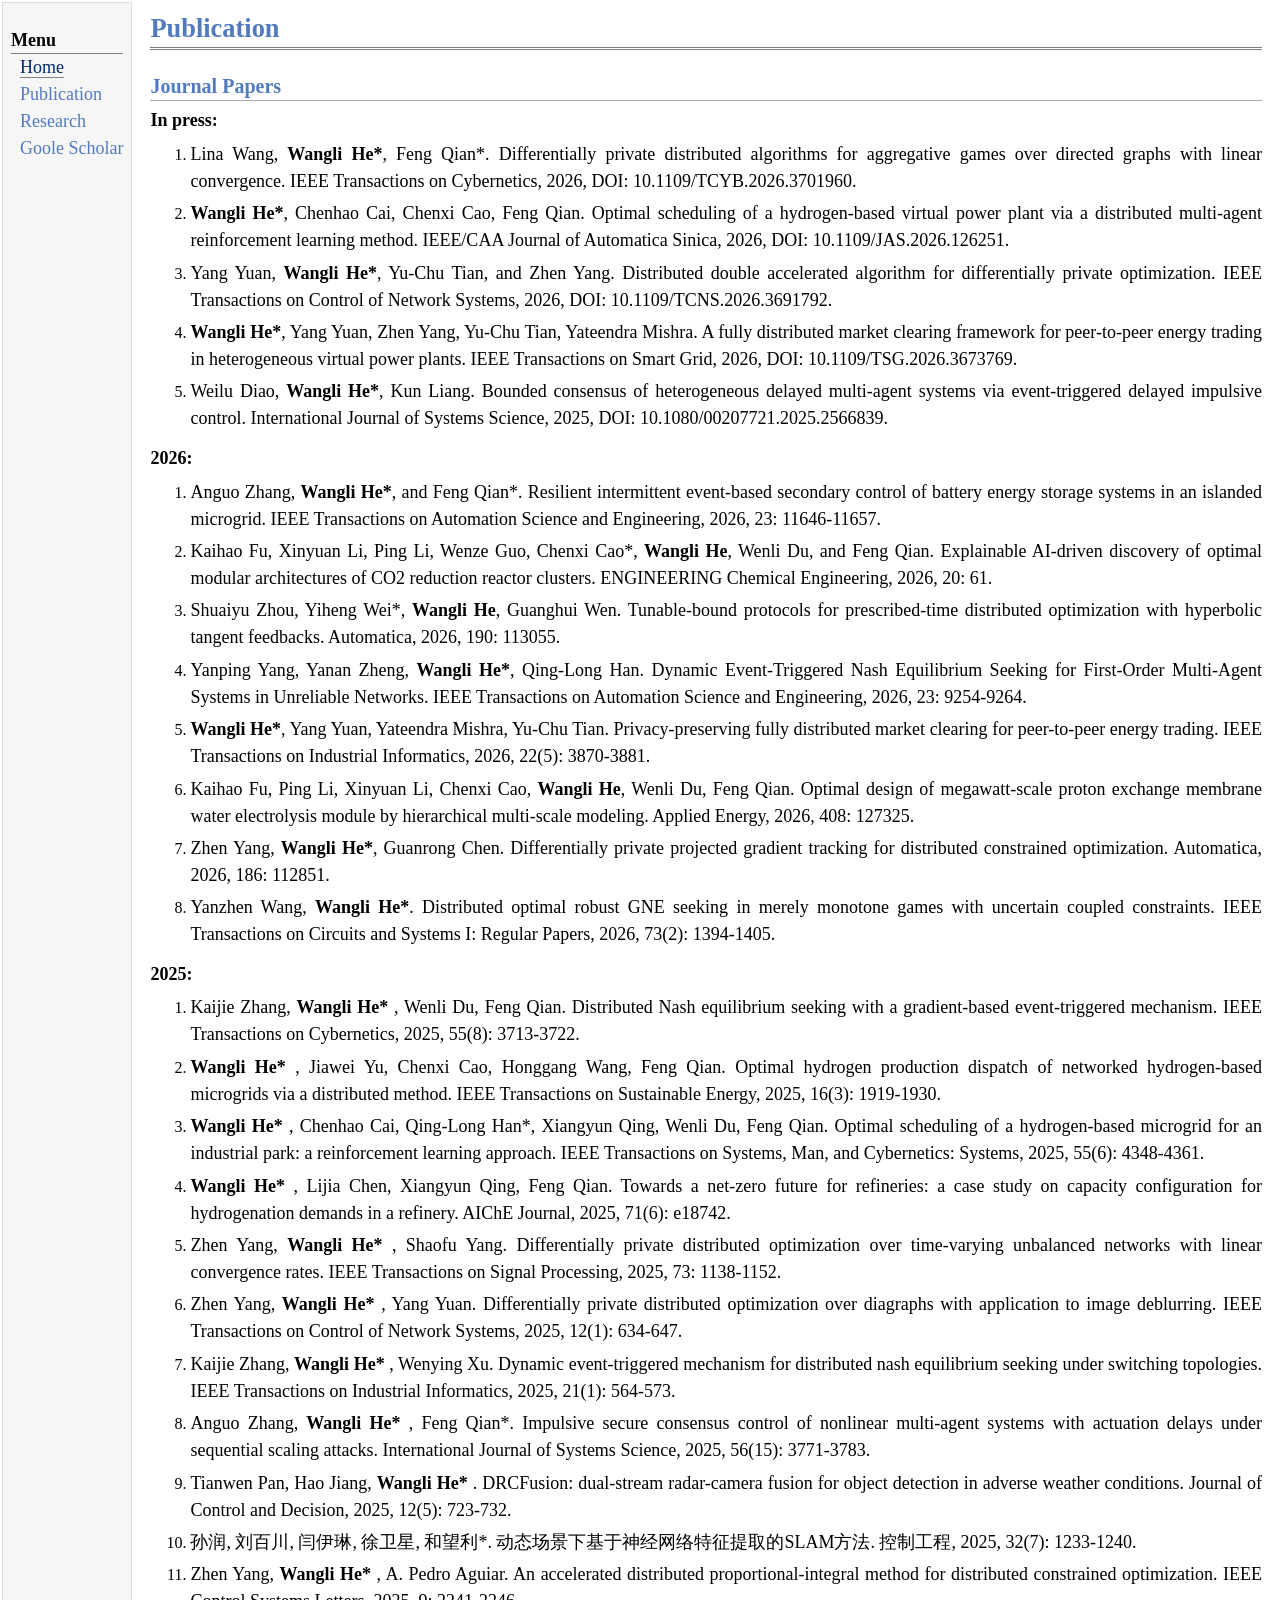
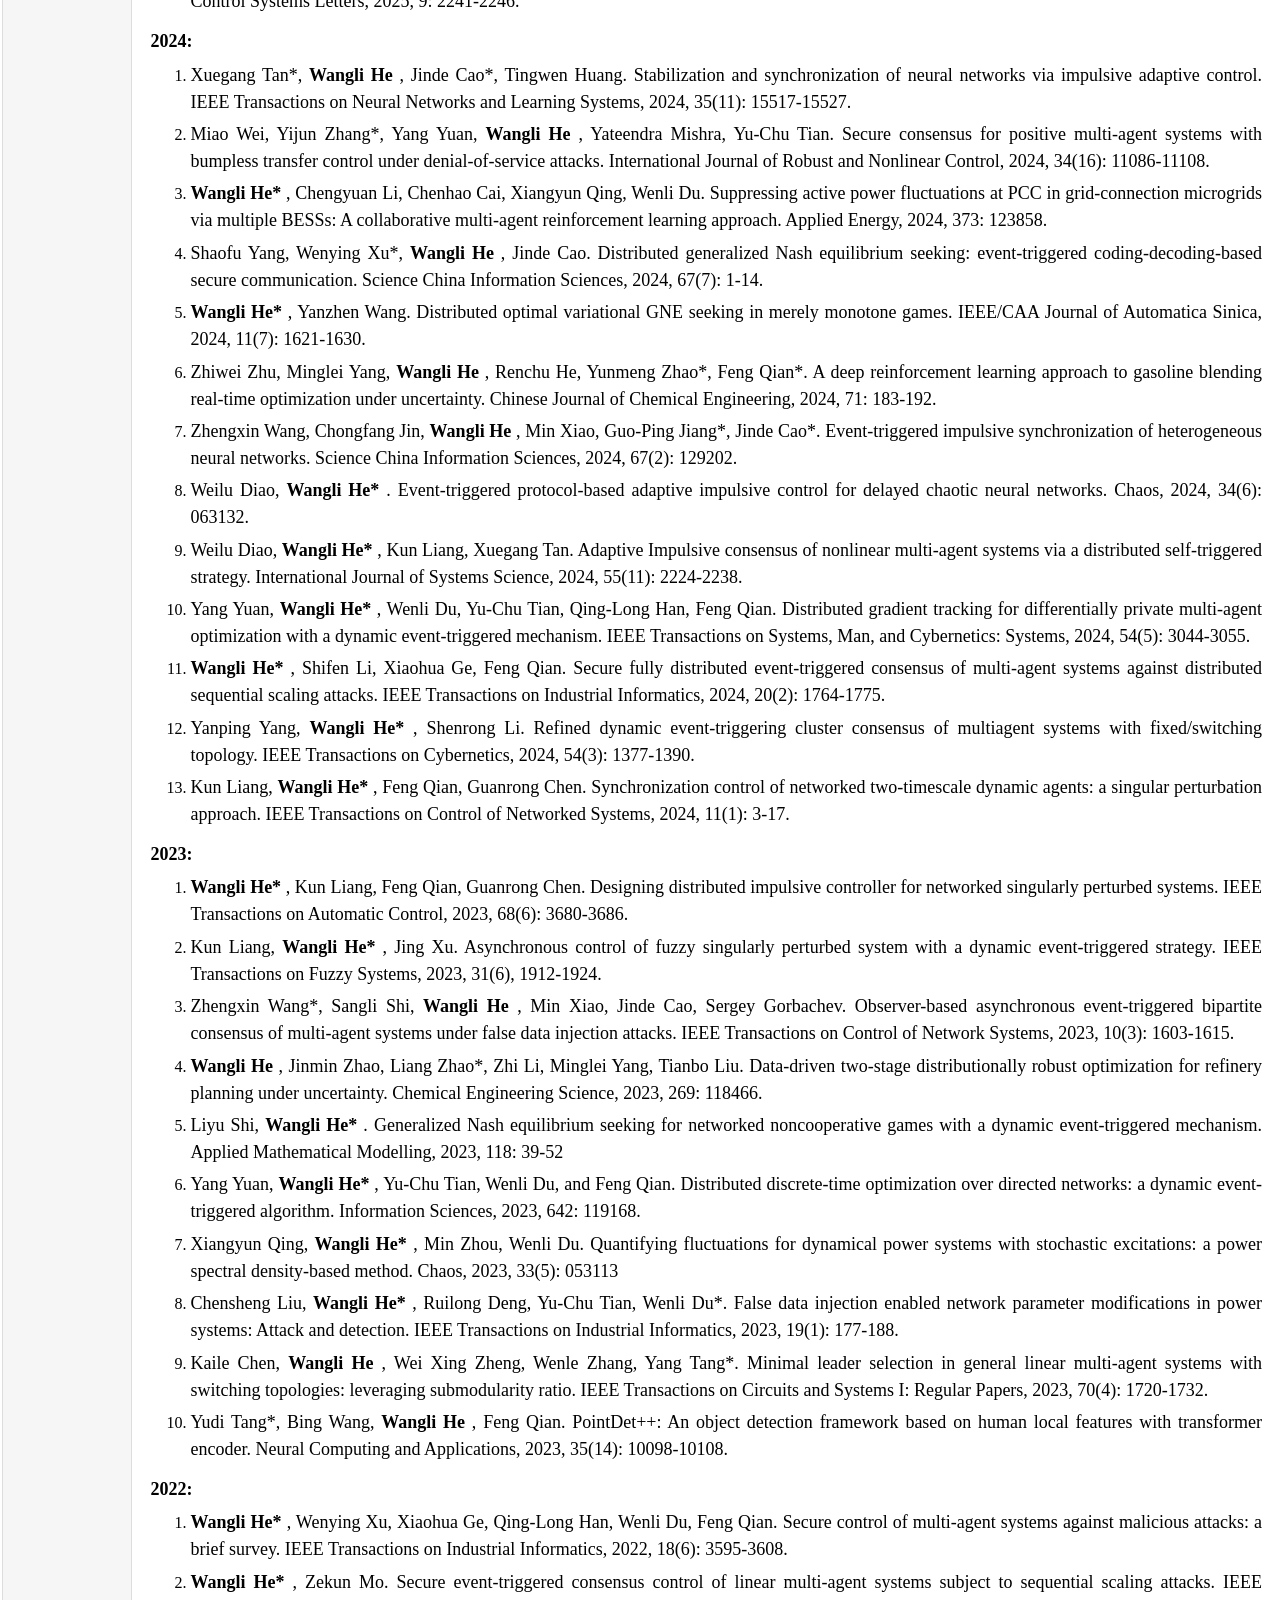
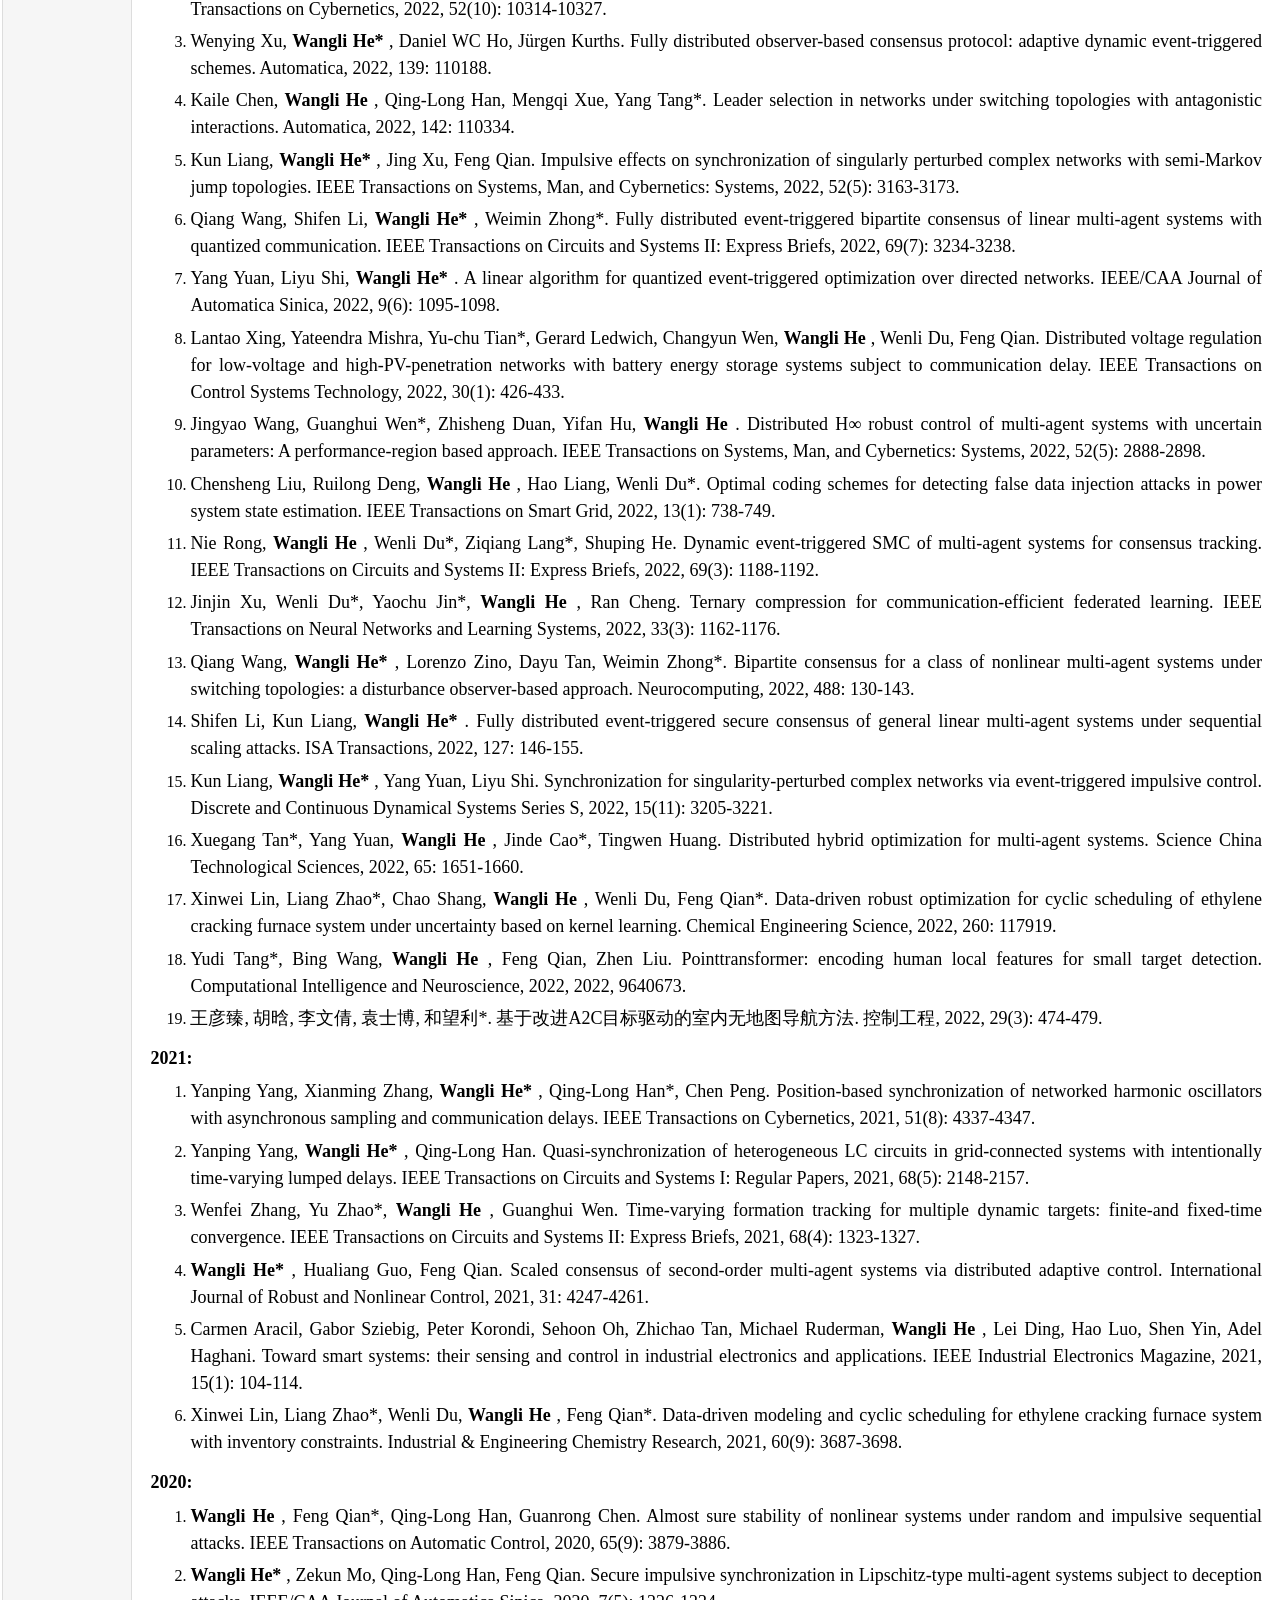
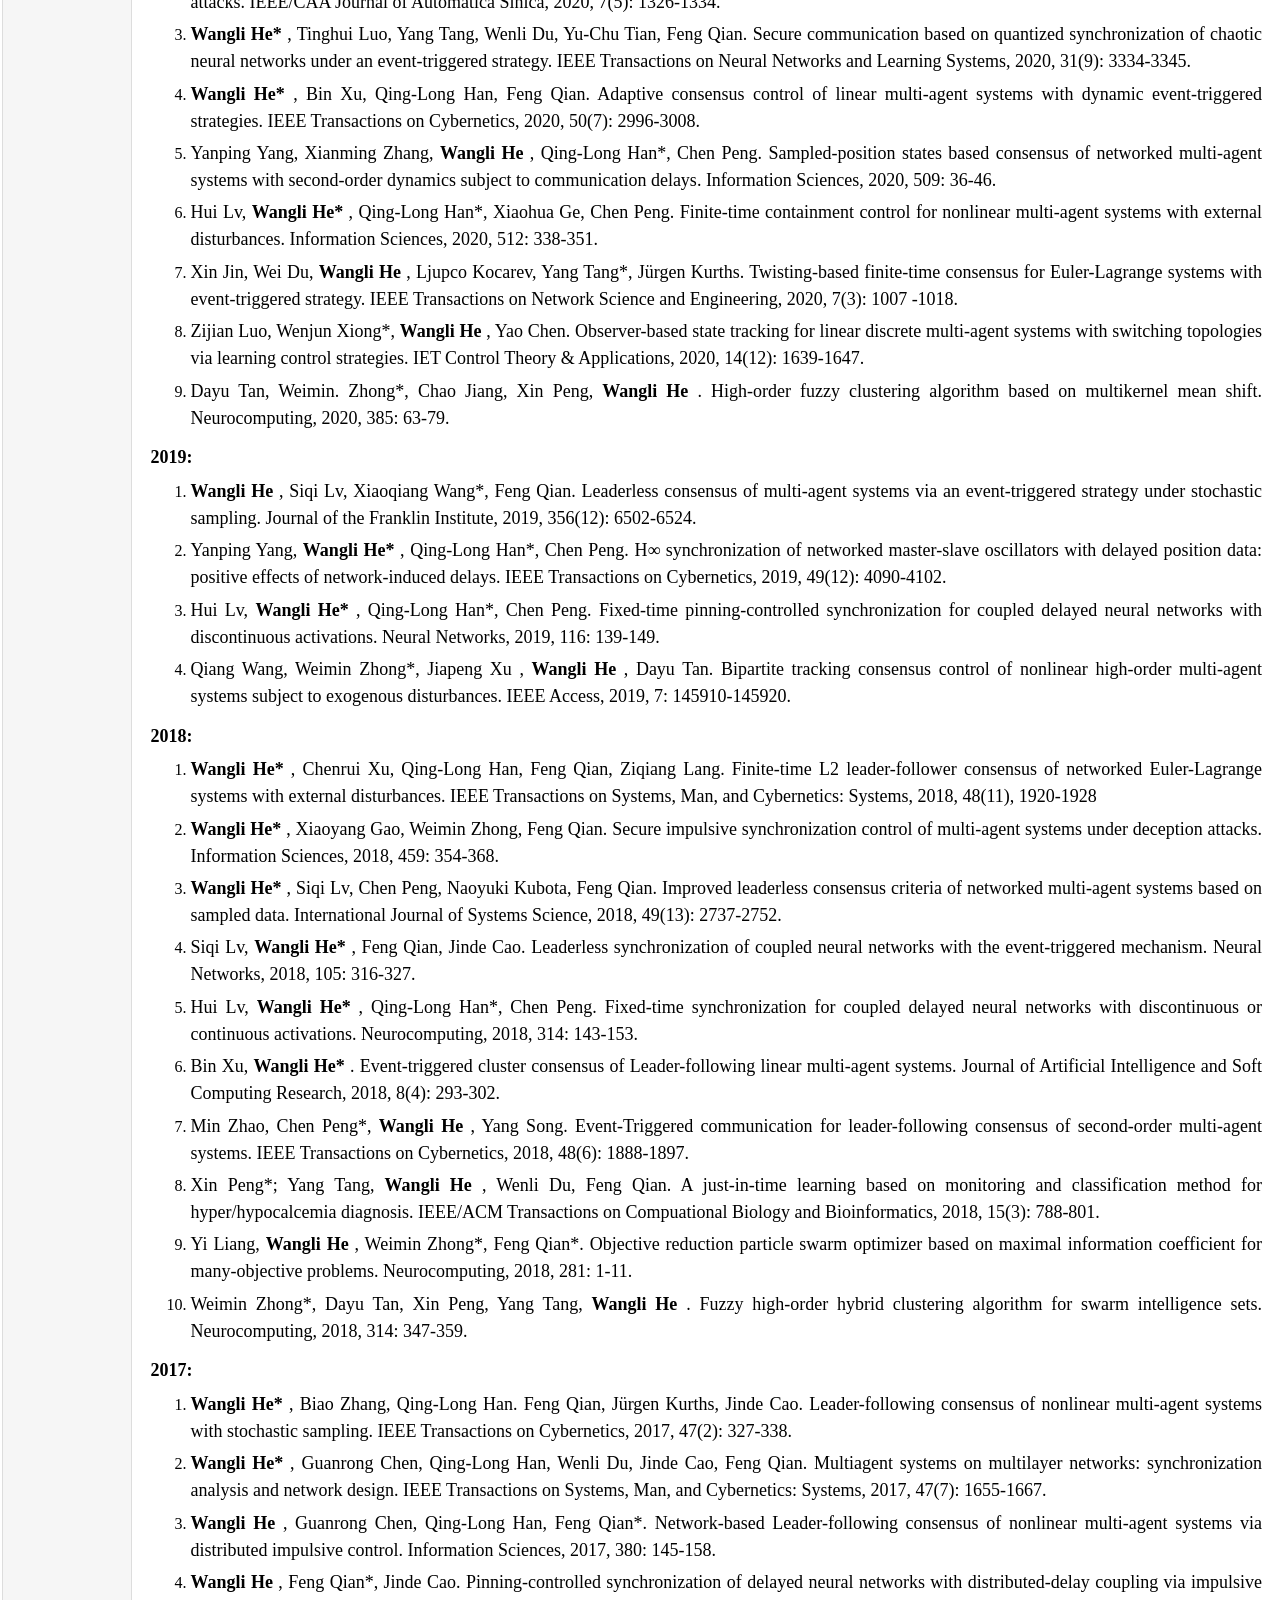
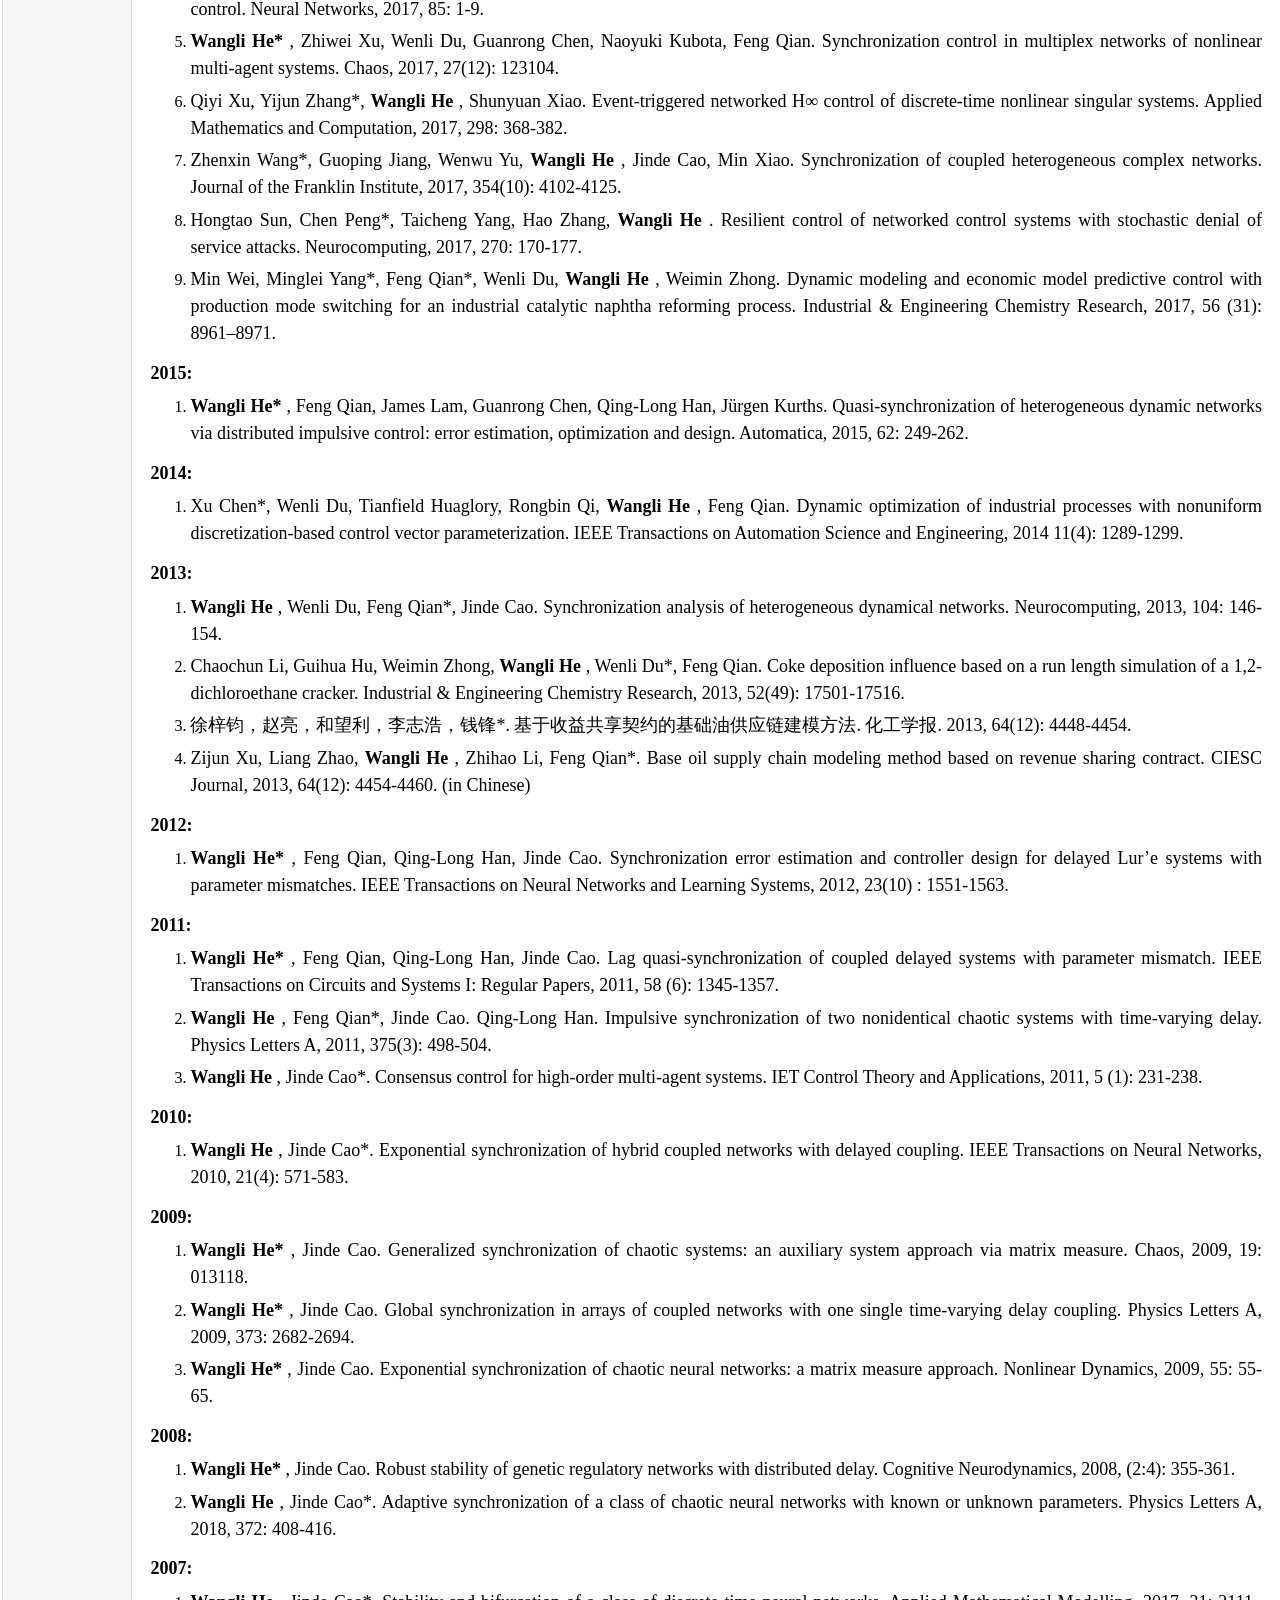
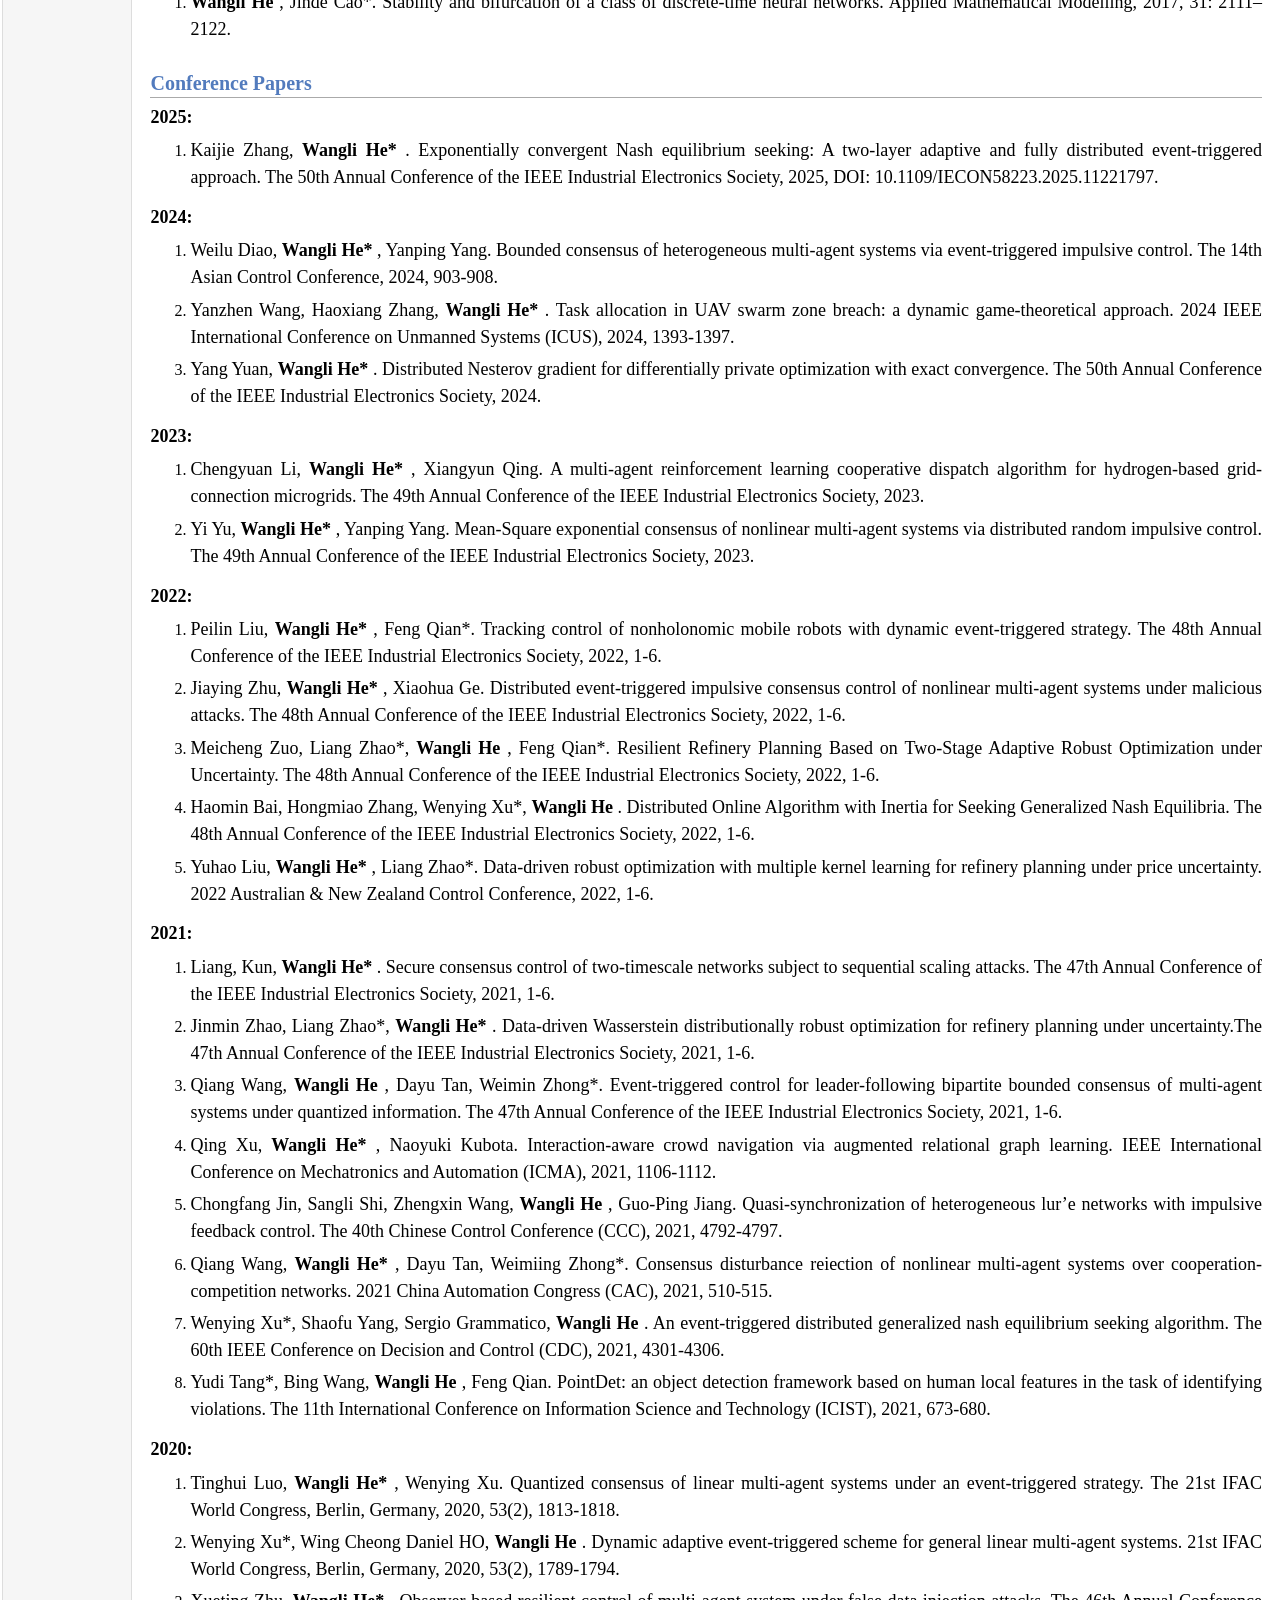
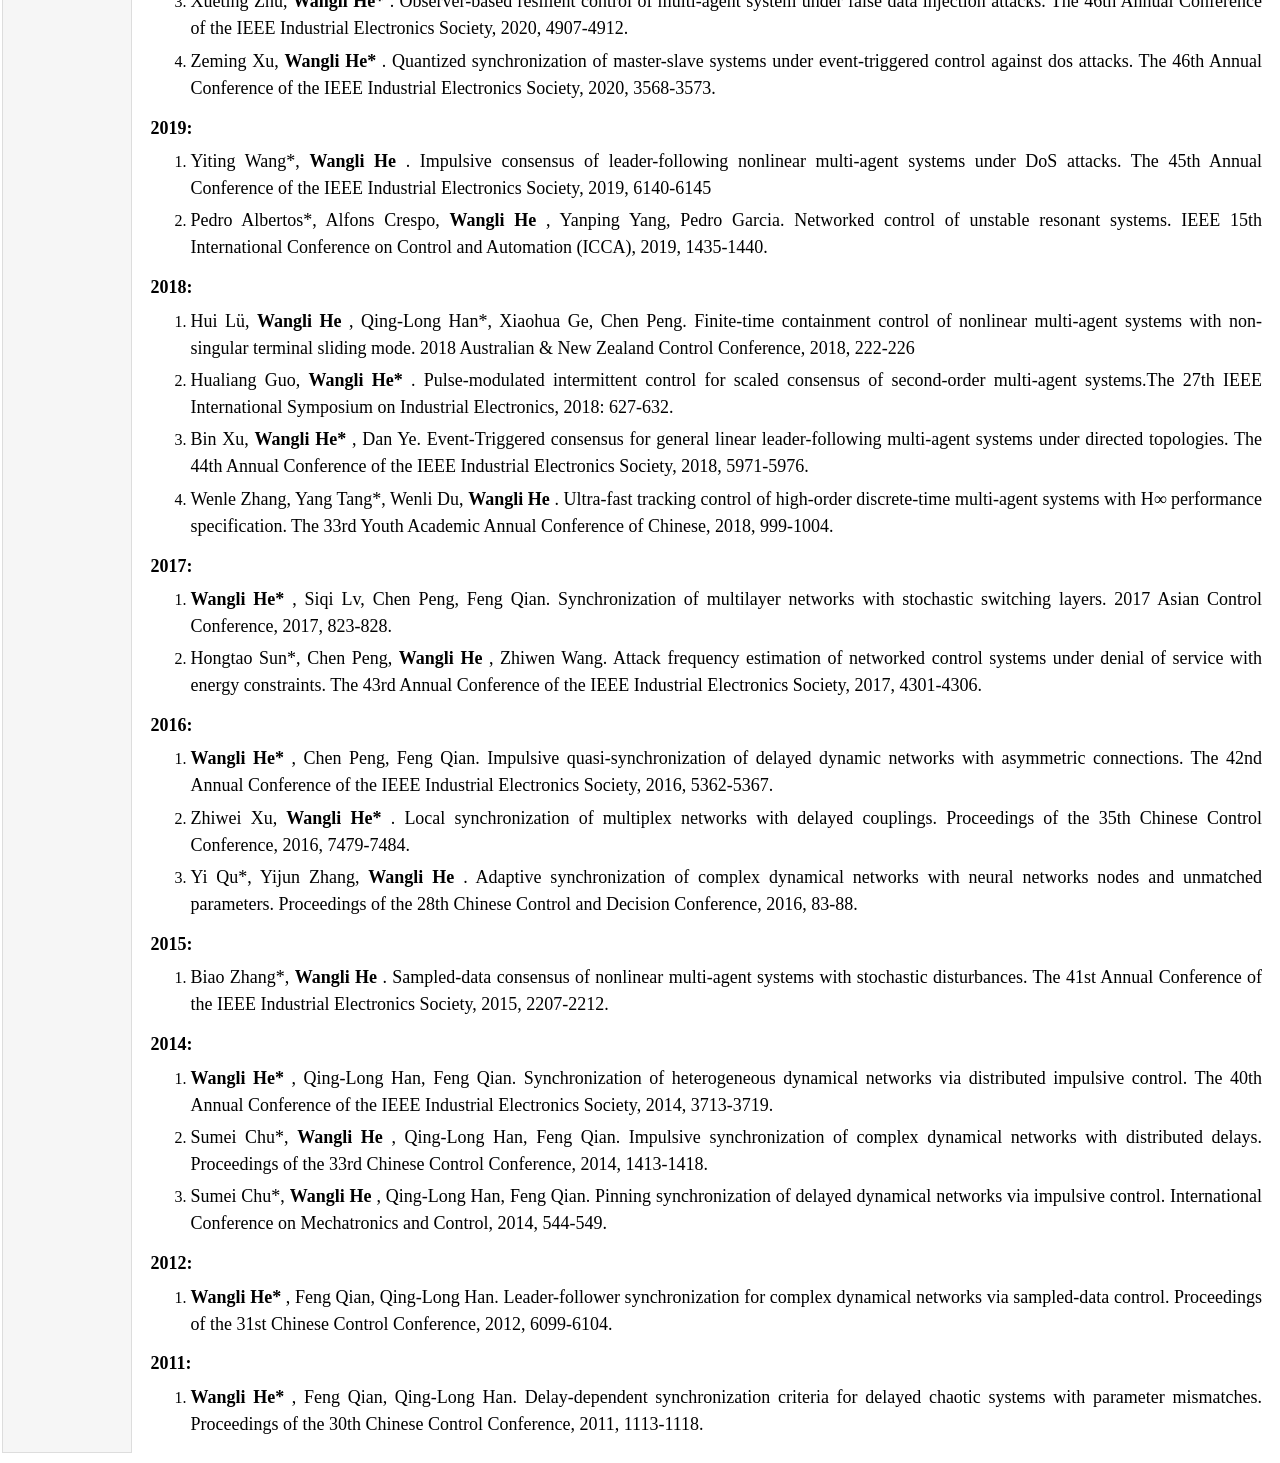
<file: publication.html>
<!DOCTYPE html PUBLIC "-//W3C//DTD XHTML 1.1//EN"
  "http://www.w3.org/TR/xhtml11/DTD/xhtml11.dtd">
<html xmlns="http://www.w3.org/1999/xhtml" xml:lang="en">
<head>
<meta name="generator" content="jemdoc, see http://jemdoc.jaboc.net/" />
<meta http-equiv="Content-Type" content="text/html;charset=utf-8" />
<meta name="viewport" content="width=device-width, initial-scale=1.0" />
<link rel="stylesheet" href="jemdoc.css" type="text/css" />
<style type="text/css">
#layout-content p {
  font-size: calc(1em + 2px);
  line-height: 1.5;
}
</style>
<title> Wangli He </title>
</head>
<body>
<table summary="Table for page layout." id="tlayout">
<tr valign="top">
<td id="layout-menu">
<div class="menu-category">Menu</div>
<div class="menu-item"><a href="index.html" class="current">Home</a></div>
<div class="menu-item"><a href="publication.html">Publication</a></div>
<div class="menu-item"><a href="research.html">Research</a></div>
<div class="menu-item"><a href="https://scholar.google.com/citations?user=eiy6yCgAAAAJ&hl=zh-CN">Goole Scholar</a></div>

</td>
<td id="layout-content">
<div id="toptitle">
<h1>Publication </h1>
</div>


<h2>Journal Papers</h2>
<p><b>In press:</b></p>

<ol>

<li><p>Lina Wang, <b>Wangli He*</b>, Feng Qian*. Differentially private distributed algorithms for aggregative games over directed graphs with linear convergence. IEEE Transactions on Cybernetics, 2026, DOI: 10.1109/TCYB.2026.3701960.</p>
</li>

<li><p><b>Wangli He*</b>, Chenhao Cai, Chenxi Cao, Feng Qian. Optimal scheduling of a hydrogen-based virtual power plant via a distributed multi-agent reinforcement learning method. IEEE/CAA Journal of Automatica Sinica, 2026, DOI: 10.1109/JAS.2026.126251.</p>
</li>

<li><p>Yang Yuan, <b>Wangli He*</b>, Yu-Chu Tian, and Zhen Yang. Distributed double accelerated algorithm for differentially private optimization. IEEE Transactions on Control of Network Systems, 2026, DOI: 10.1109/TCNS.2026.3691792.</p>
</li>

<li><p><b>Wangli He*</b>, Yang Yuan, Zhen Yang, Yu-Chu Tian, Yateendra Mishra. A fully distributed market clearing framework for peer-to-peer energy trading in heterogeneous virtual power plants. IEEE Transactions on Smart Grid, 2026, DOI: 10.1109/TSG.2026.3673769.</p>
</li>

<li><p>Weilu Diao, <b>Wangli He*</b>, Kun Liang. Bounded consensus of heterogeneous delayed multi-agent systems via event-triggered delayed impulsive control. International Journal of Systems Science, 2025, DOI: 10.1080/00207721.2025.2566839.</p>
</li>

</ol>


<p><b>2026:</b></p>

<ol>

<li><p>Anguo Zhang, <b>Wangli He*</b>, and Feng Qian*. Resilient intermittent event-based secondary control of battery energy storage systems in an islanded microgrid. IEEE Transactions on Automation Science and Engineering, 2026, 23: 11646-11657.</p>
</li>

<li><p>Kaihao Fu, Xinyuan Li, Ping Li, Wenze Guo, Chenxi Cao*, <b>Wangli He</b>, Wenli Du, and Feng Qian. Explainable AI-driven discovery of optimal modular architectures of CO2 reduction reactor clusters. ENGINEERING Chemical Engineering, 2026, 20: 61.</p>
</li>

<li><p>Shuaiyu Zhou, Yiheng Wei*, <b>Wangli He</b>, Guanghui Wen. Tunable-bound protocols for prescribed-time distributed optimization with hyperbolic tangent feedbacks. Automatica, 2026, 190: 113055.</p>
</li>

<li><p>Yanping Yang, Yanan Zheng, <b>Wangli He*</b>, Qing-Long Han. Dynamic Event-Triggered Nash Equilibrium Seeking for First-Order Multi-Agent Systems in Unreliable Networks. IEEE Transactions on Automation Science and Engineering, 2026, 23: 9254-9264.</p>
</li>

<li><p><b>Wangli He*</b>, Yang Yuan, Yateendra Mishra, Yu-Chu Tian. Privacy-preserving fully distributed market clearing for peer-to-peer energy trading. IEEE Transactions on Industrial Informatics, 2026, 22(5): 3870-3881.</p>
</li>

<li><p>Kaihao Fu, Ping Li, Xinyuan Li, Chenxi Cao, <b>Wangli He</b>, Wenli Du, Feng Qian. Optimal design of megawatt-scale proton exchange membrane water electrolysis module by hierarchical multi-scale modeling. Applied Energy, 2026, 408: 127325.</p>
</li>

<li><p>Zhen Yang, <b>Wangli He*</b>, Guanrong Chen. Differentially private projected gradient tracking for distributed constrained optimization. Automatica, 2026, 186: 112851.</p>
</li>

<li><p>Yanzhen Wang, <b>Wangli He*</b>. Distributed optimal robust GNE seeking in merely monotone games with uncertain coupled constraints. IEEE Transactions on Circuits and Systems I: Regular Papers, 2026, 73(2): 1394-1405.</p>
</li>

</ol>


<p><b>2025:</b></p>

<ol>

<li><p> Kaijie Zhang, <b><b> <b> Wangli He*</b> </b></b>, Wenli Du, Feng Qian. Distributed Nash equilibrium seeking with a gradient-based event-triggered mechanism. IEEE Transactions on Cybernetics, 2025, 55(8): 3713-3722.</p>
</li>

<li><p> <b><b> <b> Wangli He*</b> </b></b>, Jiawei Yu, Chenxi Cao, Honggang Wang, Feng Qian. Optimal hydrogen production dispatch of networked hydrogen-based microgrids via a distributed method. IEEE Transactions on Sustainable Energy, 2025, 16(3): 1919-1930.</p>
</li>

<li><p> <b><b> <b> Wangli He*</b> </b></b>, Chenhao Cai, Qing-Long Han*, Xiangyun Qing, Wenli Du, Feng Qian. Optimal scheduling of a hydrogen-based microgrid for an industrial park: a reinforcement learning approach. IEEE Transactions on Systems, Man, and Cybernetics: Systems, 2025, 55(6): 4348-4361.</p>
</li>

<li><p> <b><b> <b> Wangli He*</b> </b></b>, Lijia Chen, Xiangyun Qing, Feng Qian. Towards a net-zero future for refineries: a case study on capacity configuration for hydrogenation demands in a refinery. AIChE Journal, 2025, 71(6): e18742.</p>
</li>

<li><p> Zhen Yang, <b><b> <b> Wangli He*</b> </b></b>, Shaofu Yang. Differentially private distributed optimization over time-varying unbalanced networks with linear convergence rates. IEEE Transactions on Signal Processing, 2025, 73: 1138-1152.</p>
</li>

<li><p> Zhen Yang, <b><b> <b> Wangli He*</b> </b></b>, Yang Yuan. Differentially private distributed optimization over diagraphs with application to image deblurring. IEEE Transactions on Control of Network Systems, 2025, 12(1): 634-647.</p>
</li>

<li><p> Kaijie Zhang, <b><b> <b> Wangli He*</b> </b></b>, Wenying Xu. Dynamic event-triggered mechanism for distributed nash equilibrium seeking under switching topologies. IEEE Transactions on Industrial Informatics, 2025, 21(1): 564-573.</p>
</li>

<li><p> Anguo Zhang, <b><b> <b> Wangli He*</b> </b></b>, Feng Qian*. Impulsive secure consensus control of nonlinear multi-agent systems with actuation delays under sequential scaling attacks. International Journal of Systems Science, 2025, 56(15): 3771-3783.</p>
</li>

<li><p> Tianwen Pan, Hao Jiang, <b><b> <b> Wangli He*</b> </b></b>. DRCFusion: dual-stream radar-camera fusion for object detection in adverse weather conditions. Journal of Control and Decision, 2025, 12(5): 723-732.</p>
</li>

<li><p> 孙润, 刘百川, 闫伊琳, 徐卫星, 和望利*. 动态场景下基于神经网络特征提取的SLAM方法. 控制工程, 2025, 32(7): 1233-1240.</p>
</li>

<li><p> Zhen Yang, <b><b> <b> Wangli He*</b> </b></b>, A. Pedro Aguiar. An accelerated distributed proportional-integral method for distributed constrained optimization. IEEE Control Systems Letters, 2025, 9: 2241-2246.</p>
</li>

</ol>


<p><b>2024:</b></p>

<ol>

<li><p> Xuegang Tan*, <b> Wangli He </b>, Jinde Cao*, Tingwen Huang. Stabilization and synchronization of neural networks via impulsive adaptive control. IEEE Transactions on Neural Networks and Learning Systems, 2024, 35(11): 15517-15527.</p>
</li>

<li><p> Miao Wei, Yijun Zhang*, Yang Yuan, <b> Wangli He </b>, Yateendra Mishra, Yu-Chu Tian. Secure consensus for positive multi-agent systems with bumpless transfer control under denial-of-service attacks. International Journal of Robust and Nonlinear Control, 2024, 34(16): 11086-11108.</p>
</li>

<li><p> <b><b> <b> Wangli He*</b> </b></b>, Chengyuan Li, Chenhao Cai, Xiangyun Qing, Wenli Du. Suppressing active power fluctuations at PCC in grid-connection microgrids via multiple BESSs: A collaborative multi-agent reinforcement learning approach. Applied Energy, 2024, 373: 123858.</p>
</li>

<li><p> Shaofu Yang, Wenying Xu*, <b> Wangli He </b>, Jinde Cao. Distributed generalized Nash equilibrium seeking: event-triggered coding-decoding-based secure communication. Science China Information Sciences, 2024, 67(7): 1-14.</p>
</li>

<li><p> <b><b> <b> Wangli He*</b> </b></b>, Yanzhen Wang. Distributed optimal variational GNE seeking in merely monotone games. IEEE/CAA Journal of Automatica Sinica, 2024, 11(7): 1621-1630.</p>
</li>

<li><p> Zhiwei Zhu, Minglei Yang, <b> Wangli He </b>, Renchu He, Yunmeng Zhao*, Feng Qian*. A deep reinforcement learning approach to gasoline blending real-time optimization under uncertainty. Chinese Journal of Chemical Engineering, 2024, 71: 183-192.</p>
</li>

<li><p> Zhengxin Wang, Chongfang Jin, <b> Wangli He </b>, Min Xiao, Guo-Ping Jiang*, Jinde Cao*. Event-triggered impulsive synchronization of heterogeneous neural networks. Science China Information Sciences, 2024, 67(2): 129202.</p>
</li>

<li><p> Weilu Diao, <b><b> <b> Wangli He*</b> </b></b>. Event-triggered protocol-based adaptive impulsive control for delayed chaotic neural networks. Chaos, 2024, 34(6): 063132.</p>
</li>

<li><p> Weilu Diao, <b><b> <b> Wangli He*</b> </b></b>, Kun Liang, Xuegang Tan. Adaptive Impulsive consensus of nonlinear multi-agent systems via a distributed self-triggered strategy. International Journal of Systems Science, 2024, 55(11): 2224-2238.</p>
</li>

<li><p> Yang Yuan, <b><b> <b> Wangli He*</b> </b></b>, Wenli Du, Yu-Chu Tian, Qing-Long Han, Feng Qian. Distributed gradient tracking for differentially private multi-agent optimization with a dynamic event-triggered mechanism. IEEE Transactions on Systems, Man, and Cybernetics: Systems, 2024, 54(5): 3044-3055.</p>
</li>

<li><p> <b><b> <b> Wangli He*</b> </b></b>, Shifen Li, Xiaohua Ge, Feng Qian. Secure fully distributed event-triggered consensus of multi-agent systems against distributed sequential scaling attacks. IEEE Transactions on Industrial Informatics, 2024, 20(2): 1764-1775.</p>
</li>

<li><p> Yanping Yang, <b><b> <b> Wangli He*</b> </b></b>, Shenrong Li. Refined dynamic event-triggering cluster consensus of multiagent systems with fixed/switching topology. IEEE Transactions on Cybernetics, 2024, 54(3): 1377-1390.</p>
</li>

<li><p> Kun Liang, <b><b> <b> Wangli He*</b> </b></b>, Feng Qian, Guanrong Chen. Synchronization control of networked two-timescale dynamic agents: a singular perturbation approach. IEEE Transactions on Control of Networked Systems, 2024, 11(1): 3-17.</p>
</li>

</ol>


<p><b>2023:</b></p>

<ol>

<li><p> <b><b> <b> Wangli He* </b> </b></b>, Kun Liang, Feng Qian, Guanrong Chen. Designing distributed impulsive controller for networked singularly perturbed systems. IEEE Transactions on Automatic Control, 2023, 68(6): 3680-3686.</p>
</li>

<li><p> Kun Liang, <b><b> <b> Wangli He*</b> </b></b>, Jing Xu. Asynchronous control of fuzzy singularly perturbed system with a dynamic event-triggered strategy. IEEE Transactions on Fuzzy Systems, 2023, 31(6), 1912-1924.
</p>
</li>

<li><p> Zhengxin Wang*, Sangli Shi, <b> Wangli He </b>, Min Xiao, Jinde Cao, Sergey Gorbachev. Observer-based asynchronous event-triggered bipartite consensus of multi-agent systems under false data injection attacks. IEEE Transactions on Control of Network Systems, 2023, 10(3): 1603-1615.
</p>
</li>

<li><p> <b> Wangli He </b>, Jinmin Zhao, Liang Zhao*, Zhi Li, Minglei Yang, Tianbo Liu. Data-driven two-stage distributionally robust optimization for refinery planning under uncertainty. Chemical Engineering Science, 2023, 269: 118466.
</p>
</li>

<li><p> Liyu Shi, <b> <b> Wangli He*</b> </b>. Generalized Nash equilibrium seeking for networked noncooperative games with a dynamic event-triggered mechanism. Applied Mathematical Modelling, 2023, 118: 39-52
</p>
</li>

<li><p> Yang Yuan, <b> <b> Wangli He*</b> </b>, Yu-Chu Tian, Wenli Du, and Feng Qian. Distributed discrete-time optimization over directed networks: a dynamic event-triggered algorithm. Information Sciences, 2023, 642: 119168.
</p>
</li>

<li><p> Xiangyun Qing, <b> <b> Wangli He*</b> </b>, Min Zhou, Wenli Du. Quantifying fluctuations for dynamical power systems with stochastic excitations: a power spectral density-based method. Chaos, 2023, 33(5): 053113
</p>
</li>

<li><p> Chensheng Liu, <b> <b> Wangli He*</b> </b>, Ruilong Deng, Yu-Chu Tian, Wenli Du*. False data injection enabled network parameter modifications in power systems: Attack and detection. IEEE Transactions on Industrial Informatics, 2023, 19(1): 177-188.
</p>
</li>

<li><p> Kaile Chen, <b> Wangli He </b>, Wei Xing Zheng, Wenle Zhang, Yang Tang*. Minimal leader selection in general linear multi-agent systems with switching topologies: leveraging submodularity ratio. IEEE Transactions on Circuits and Systems I: Regular Papers, 2023, 70(4): 1720-1732.
</p>
</li>

<li><p> Yudi Tang*, Bing Wang, <b> Wangli He </b>, Feng Qian. PointDet++: An object detection framework based on human local features with transformer encoder. Neural Computing and Applications, 2023, 35(14): 10098-10108.
</p>
</li>

</ol>



<p><b>2022:</b></p>

<ol>

<li><p> <b> <b> Wangli He*</b> </b>, Wenying Xu, Xiaohua Ge, Qing-Long Han, Wenli Du, Feng Qian. Secure control of multi-agent systems against malicious attacks: a brief survey. IEEE Transactions on Industrial Informatics, 2022, 18(6): 3595-3608.
</p>
</li>

<li><p> <b> <b> Wangli He*</b> </b>, Zekun Mo. Secure event-triggered consensus control of linear multi-agent systems subject to sequential scaling attacks. IEEE Transactions on Cybernetics, 2022, 52(10): 10314-10327.
</p>
</li>

<li><p> Wenying Xu, <b> <b> Wangli He*</b> </b>, Daniel WC Ho, Jürgen Kurths. Fully distributed observer-based consensus protocol: adaptive dynamic event-triggered schemes. Automatica, 2022, 139: 110188.
</p>
</li>

<li><p> Kaile Chen, <b> Wangli He </b>, Qing-Long Han, Mengqi Xue, Yang Tang*. Leader selection in networks under switching topologies with antagonistic interactions. Automatica, 2022, 142: 110334.
</p>
</li>

<li><p> Kun Liang, <b> <b> Wangli He*</b> </b>, Jing Xu, Feng Qian. Impulsive effects on synchronization of singularly perturbed complex networks with semi-Markov jump topologies. IEEE Transactions on Systems, Man, and Cybernetics: Systems, 2022, 52(5): 3163-3173.
</p>
</li>

<li><p> Qiang Wang, Shifen Li, <b> <b> Wangli He*</b> </b>, Weimin Zhong*. Fully distributed event-triggered bipartite consensus of linear multi-agent systems with quantized communication. IEEE Transactions on Circuits and Systems II: Express Briefs, 2022, 69(7): 3234-3238.
</p>
</li>

<li><p> Yang Yuan, Liyu Shi, <b> <b> Wangli He*</b> </b>. A linear algorithm for quantized event-triggered optimization over directed networks. IEEE/CAA Journal of Automatica Sinica, 2022, 9(6): 1095-1098.
</p>
</li>

<li><p> Lantao Xing, Yateendra Mishra, Yu-chu Tian*, Gerard Ledwich, Changyun Wen, <b> Wangli He </b>, Wenli Du, Feng Qian. Distributed voltage regulation for low-voltage and high-PV-penetration networks with battery energy storage systems subject to communication delay. IEEE Transactions on Control Systems Technology, 2022, 30(1): 426-433.
</p>
</li>

<li><p> Jingyao Wang, Guanghui Wen*, Zhisheng Duan, Yifan Hu, <b> Wangli He </b>. Distributed H∞ robust control of multi-agent systems with uncertain parameters: A performance-region based approach. IEEE Transactions on Systems, Man, and Cybernetics: Systems, 2022, 52(5): 2888-2898.
</p>
</li>

<li><p> Chensheng Liu, Ruilong Deng, <b> Wangli He </b>, Hao Liang, Wenli Du*. Optimal coding schemes for detecting false data injection attacks in power system state estimation. IEEE Transactions on Smart Grid, 2022, 13(1): 738-749.
</p>
</li>

<li><p> Nie Rong, <b> Wangli He </b>, Wenli Du*, Ziqiang Lang*, Shuping He. Dynamic event-triggered SMC of multi-agent systems for consensus tracking. IEEE Transactions on Circuits and Systems II: Express Briefs, 2022, 69(3): 1188-1192.
</p>
</li>

<li><p> Jinjin Xu, Wenli Du*, Yaochu Jin*, <b> Wangli He </b>, Ran Cheng. Ternary compression for communication-efficient federated learning. IEEE Transactions on Neural Networks and Learning Systems, 2022, 33(3): 1162-1176.
</p>
</li>

<li><p> Qiang Wang, <b> <b> Wangli He*</b> </b>, Lorenzo Zino, Dayu Tan, Weimin Zhong*. Bipartite consensus for a class of nonlinear multi-agent systems under switching topologies: a disturbance observer-based approach. Neurocomputing, 2022, 488: 130-143.
</p>
</li>

<li><p> Shifen Li, Kun Liang, <b> <b> Wangli He*</b> </b>. Fully distributed event-triggered secure consensus of general linear multi-agent systems under sequential scaling attacks. ISA Transactions, 2022, 127: 146-155.
</p>
</li>

<li><p> Kun Liang, <b> <b> Wangli He*</b> </b>, Yang Yuan, Liyu Shi. Synchronization for singularity-perturbed complex networks via event-triggered impulsive control. Discrete and Continuous Dynamical Systems Series S, 2022, 15(11): 3205-3221.
</p>
</li>

<li><p> Xuegang Tan*, Yang Yuan, <b> Wangli He </b>, Jinde Cao*, Tingwen Huang. Distributed hybrid optimization for multi-agent systems. Science China Technological Sciences, 2022, 65: 1651-1660.
</p>
</li>

<li><p> Xinwei Lin, Liang Zhao*, Chao Shang, <b> Wangli He </b>, Wenli Du, Feng Qian*. Data-driven robust optimization for cyclic scheduling of ethylene cracking furnace system under uncertainty based on kernel learning. Chemical Engineering Science, 2022, 260: 117919.
</p>
</li>

<li><p> Yudi Tang*, Bing Wang, <b> Wangli He </b>, Feng Qian, Zhen Liu. Pointtransformer: encoding human local features for small target detection. Computational Intelligence and Neuroscience, 2022, 2022, 9640673.
</p>
</li>

<li><p> 王彦臻, 胡晗, 李文倩, 袁士博, 和望利*. 基于改进A2C目标驱动的室内无地图导航方法. 控制工程, 2022, 29(3): 474-479.
</p>
</li>


</ol>


<p><b>2021:</b></p>

<ol>

<li><p> Yanping Yang, Xianming Zhang, <b> <b> Wangli He*</b> </b>, Qing-Long Han*, Chen Peng. Position-based synchronization of networked harmonic oscillators with asynchronous sampling and communication delays. IEEE Transactions on Cybernetics, 2021, 51(8): 4337-4347.
</p>
</li>

<li><p> Yanping Yang, <b> <b> Wangli He*</b> </b>, Qing-Long Han. Quasi-synchronization of heterogeneous LC circuits in grid-connected systems with intentionally time-varying lumped delays. IEEE Transactions on Circuits and Systems I: Regular Papers, 2021, 68(5): 2148-2157.
</p>
</li>

<li><p> Wenfei Zhang, Yu Zhao*, <b> Wangli He </b>, Guanghui Wen. Time-varying formation tracking for multiple dynamic targets: finite-and fixed-time convergence. IEEE Transactions on Circuits and Systems II: Express Briefs, 2021, 68(4): 1323-1327.
</p>
</li>

<li><p> <b> <b> Wangli He*</b> </b>, Hualiang Guo, Feng Qian. Scaled consensus of second-order multi-agent systems via distributed adaptive control. International Journal of Robust and Nonlinear Control, 2021, 31: 4247-4261.
</p>
</li>

<li><p> Carmen Aracil, Gabor Sziebig, Peter Korondi, Sehoon Oh, Zhichao Tan, Michael Ruderman, <b> Wangli He </b>, Lei Ding, Hao Luo, Shen Yin, Adel Haghani. Toward smart systems: their sensing and control in industrial electronics and applications. IEEE Industrial Electronics Magazine, 2021, 15(1): 104-114.
</p>
</li>

<li><p> Xinwei Lin, Liang Zhao*, Wenli Du, <b> Wangli He </b>, Feng Qian*. Data-driven modeling and cyclic scheduling for ethylene cracking furnace system with inventory constraints. Industrial & Engineering Chemistry Research, 2021, 60(9): 3687-3698.
</p>
</li>


</ol>



<p><b>2020:</b></p>

<ol>

<li><p> <b> Wangli He </b>, Feng Qian*, Qing-Long Han, Guanrong Chen. Almost sure stability of nonlinear systems under random and impulsive sequential attacks. IEEE Transactions on Automatic Control, 2020, 65(9): 3879-3886.
</p>
</li>

<li><p> <b> <b> Wangli He*</b> </b>, Zekun Mo, Qing-Long Han, Feng Qian. Secure impulsive synchronization in Lipschitz-type multi-agent systems subject to deception attacks. IEEE/CAA Journal of Automatica Sinica, 2020, 7(5): 1326-1334. 
</p>
</li>

<li><p> <b> <b> Wangli He*</b> </b>, Tinghui Luo, Yang Tang, Wenli Du, Yu-Chu Tian, Feng Qian. Secure communication based on quantized synchronization of chaotic neural networks under an event-triggered strategy. IEEE Transactions on Neural Networks and Learning Systems, 2020, 31(9): 3334-3345.
</p>
</li>

<li><p> <b> <b> Wangli He*</b> </b>, Bin Xu, Qing-Long Han, Feng Qian. Adaptive consensus control of linear multi-agent systems with dynamic event-triggered strategies. IEEE Transactions on Cybernetics, 2020, 50(7): 2996-3008.
</p>
</li>

<li><p> Yanping Yang, Xianming Zhang, <b> Wangli He </b>, Qing-Long Han*, Chen Peng. Sampled-position states based consensus of networked multi-agent systems with second-order dynamics subject to communication delays. Information Sciences, 2020, 509: 36-46.
</p>
</li>

<li><p> Hui Lv, <b> <b> Wangli He*</b> </b>, Qing-Long Han*, Xiaohua Ge, Chen Peng. Finite-time containment control for nonlinear multi-agent systems with external disturbances. Information Sciences, 2020, 512: 338-351.
</p>
</li>


<li><p> Xin Jin, Wei Du, <b> Wangli He </b>, Ljupco Kocarev, Yang Tang*, Jürgen Kurths. Twisting-based finite-time consensus for Euler-Lagrange systems with event-triggered strategy. IEEE Transactions on Network Science and Engineering, 2020, 7(3): 1007 -1018.
</p>
</li>

<li><p> Zijian Luo, Wenjun Xiong*, <b> Wangli He </b>, Yao Chen. Observer-based state tracking for linear discrete multi-agent systems with switching topologies via learning control strategies. IET Control Theory & Applications, 2020, 14(12): 1639-1647.
</p>
</li>

<li><p> Dayu Tan, Weimin. Zhong*, Chao Jiang, Xin Peng, <b> Wangli He </b>. High-order fuzzy clustering algorithm based on multikernel mean shift. Neurocomputing, 2020, 385: 63-79.
</p>
</li>



</ol>



<p><b>2019:</b></p>
<ol>

<li><p> <b> Wangli He </b>, Siqi Lv, Xiaoqiang Wang*, Feng Qian. Leaderless consensus of multi-agent systems via an event-triggered strategy under stochastic sampling. Journal of the Franklin Institute, 2019, 356(12): 6502-6524.
</p>
</li>

<li><p> Yanping Yang, <b> <b> Wangli He*</b> </b>, Qing-Long Han*, Chen Peng. H∞ synchronization of networked master-slave oscillators with delayed position data: positive effects of network-induced delays. IEEE Transactions on Cybernetics, 2019, 49(12): 4090-4102.
</p>
</li>

<li><p> Hui Lv, <b> <b> Wangli He*</b> </b>, Qing-Long Han*, Chen Peng. Fixed-time pinning-controlled synchronization for coupled delayed neural networks with discontinuous activations. Neural Networks, 2019, 116: 139-149.
</p>
</li>

<li><p> Qiang Wang, Weimin Zhong*, Jiapeng Xu , <b> Wangli He </b> , Dayu Tan. Bipartite tracking consensus control of nonlinear high-order multi-agent systems subject to exogenous disturbances. IEEE Access, 2019, 7: 145910-145920.
</p>
</li>



</ol>

<p><b>2018:</b></p>
<ol>

<li><p> <b> <b> Wangli He*</b> </b>, Chenrui Xu, Qing-Long Han, Feng Qian, Ziqiang Lang. Finite-time L2 leader-follower consensus of networked Euler-Lagrange systems with external disturbances.  IEEE Transactions on Systems, Man, and Cybernetics: Systems, 2018, 48(11), 1920-1928
</p>
</li>

<li><p> <b> <b> Wangli He*</b> </b>, Xiaoyang Gao, Weimin Zhong, Feng Qian. Secure impulsive synchronization control of multi-agent systems under deception attacks. Information Sciences, 2018, 459: 354-368.
</p>
</li>

<li><p> <b> <b> Wangli He*</b> </b>, Siqi Lv, Chen Peng, Naoyuki Kubota, Feng Qian. Improved leaderless consensus criteria of networked multi-agent systems based on sampled data. International Journal of Systems Science, 2018, 49(13): 2737-2752.
</p>
</li>

<li><p> Siqi Lv, <b> <b> Wangli He*</b> </b>, Feng Qian, Jinde Cao. Leaderless synchronization of coupled neural networks with the event-triggered mechanism. Neural Networks, 2018, 105: 316-327.
</p>
</li>

<li><p> Hui Lv, <b> <b> Wangli He*</b> </b>, Qing-Long Han*, Chen Peng. Fixed-time synchronization for coupled delayed neural networks with discontinuous or continuous activations. Neurocomputing, 2018, 314: 143-153.
</p>
</li>

<li><p> Bin Xu, <b> <b> Wangli He*</b> </b>. Event-triggered cluster consensus of Leader-following linear multi-agent systems. Journal of Artificial Intelligence and Soft Computing Research, 2018, 8(4): 293-302.
</p>
</li>

<li><p> Min Zhao, Chen Peng*, <b> Wangli He </b>, Yang Song. Event-Triggered communication for leader-following consensus of second-order multi-agent systems. IEEE Transactions on Cybernetics, 2018, 48(6): 1888-1897.
</p>
</li>

<li><p> Xin Peng*; Yang Tang, <b> Wangli He </b>, Wenli Du, Feng Qian. A just-in-time learning based on monitoring and classification method for hyper/hypocalcemia diagnosis. IEEE/ACM Transactions on Compuational Biology and Bioinformatics, 2018, 15(3): 788-801.
</p>
</li>


<li><p> Yi Liang, <b> Wangli He </b>, Weimin Zhong*, Feng Qian*. Objective reduction particle swarm optimizer based on maximal information coefficient for many-objective problems. Neurocomputing, 2018, 281: 1-11.
</p>
</li>

<li><p> Weimin Zhong*, Dayu Tan, Xin Peng, Yang Tang, <b> Wangli He </b>. Fuzzy high-order hybrid clustering algorithm for swarm intelligence sets. Neurocomputing, 2018, 314: 347-359.
</p>
</li>



</ol>


<p><b>2017:</b></p>
<ol>

<li><p> <b> <b> Wangli He*</b> </b>, Biao Zhang, Qing-Long Han. Feng Qian, Jürgen Kurths, Jinde Cao. Leader-following consensus of nonlinear multi-agent systems with stochastic sampling. IEEE Transactions on Cybernetics, 2017, 47(2): 327-338.
</p>
</li>

<li><p> <b> <b> Wangli He*</b> </b>, Guanrong Chen, Qing-Long Han, Wenli Du, Jinde Cao, Feng Qian. Multiagent systems on multilayer networks: synchronization analysis and network design. IEEE Transactions on Systems, Man, and Cybernetics: Systems, 2017, 47(7): 1655-1667.
</p>
</li>

<li><p> <b> Wangli He </b>, Guanrong Chen, Qing-Long Han, Feng Qian*. Network-based Leader-following consensus of nonlinear multi-agent systems via distributed impulsive control. Information Sciences, 2017, 380: 145-158.
</p>
</li>

<li><p> <b> Wangli He </b>, Feng Qian*, Jinde Cao. Pinning-controlled synchronization of delayed neural networks with distributed-delay coupling via impulsive control. Neural Networks, 2017, 85: 1-9.
</p>
</li>

<li><p> <b> <b> Wangli He*</b> </b>, Zhiwei Xu, Wenli Du, Guanrong Chen, Naoyuki Kubota, Feng Qian. Synchronization control in multiplex networks of nonlinear multi-agent systems. Chaos, 2017, 27(12): 123104.
</p>
</li>

<li><p> Qiyi Xu, Yijun Zhang*, <b> Wangli He </b>, Shunyuan Xiao. Event-triggered networked H∞ control of discrete-time nonlinear singular systems. Applied Mathematics and Computation, 2017, 298: 368-382.
</p>
</li>

<li><p> Zhenxin Wang*, Guoping Jiang, Wenwu Yu, <b> Wangli He </b>, Jinde Cao, Min Xiao. Synchronization of coupled heterogeneous complex networks. Journal of the Franklin Institute, 2017, 354(10): 4102-4125.
</p>
</li>

<li><p> Hongtao Sun, Chen Peng*, Taicheng Yang, Hao Zhang, <b> Wangli He </b>. Resilient control of networked control systems with stochastic denial of service attacks. Neurocomputing, 2017, 270: 170-177.
</p>
</li>

<li><p> Min Wei, Minglei Yang*, Feng Qian*, Wenli Du, <b> Wangli He </b>, Weimin Zhong. Dynamic modeling and economic model predictive control with production mode switching for an industrial catalytic naphtha reforming process. Industrial & Engineering Chemistry Research, 2017, 56 (31): 8961–8971.
</p>
</li>


</ol>


<p><b>2015:</b></p>
<ol>

<li><p> <b> <b> Wangli He*</b> </b>, Feng Qian, James Lam, Guanrong Chen, Qing-Long Han, Jürgen Kurths. Quasi-synchronization of heterogeneous dynamic networks via distributed impulsive control: error estimation, optimization and design. Automatica, 2015, 62: 249-262.
</p>
</li>



</ol>

<p><b>2014:</b></p>
<ol>

<li><p> Xu Chen*, Wenli Du, Tianfield Huaglory, Rongbin Qi, <b> Wangli He </b>, Feng Qian. Dynamic optimization of industrial processes with nonuniform discretization-based control vector parameterization. IEEE Transactions on Automation Science and Engineering, 2014 11(4): 1289-1299.
</p>
</li>


</ol>

<p><b>2013:</b></p>
<ol>

<li><p> <b> Wangli He </b>, Wenli Du, Feng Qian*, Jinde Cao. Synchronization analysis of heterogeneous dynamical networks. Neurocomputing, 2013, 104: 146-154. 
</p>
</li>

<li><p> Chaochun Li, Guihua Hu, Weimin Zhong, <b> Wangli He </b>, Wenli Du*, Feng Qian. Coke deposition influence based on a run length simulation of a 1,2-dichloroethane cracker. Industrial & Engineering Chemistry Research, 2013, 52(49): 17501-17516.
</p>
</li>

<li><p> 徐梓钧，赵亮，和望利，李志浩，钱锋*. 基于收益共享契约的基础油供应链建模方法. 化工学报. 2013, 64(12): 4448-4454.
</p>
</li>

<li><p> Zijun Xu, Liang Zhao, <b> Wangli He </b>, Zhihao Li, Feng Qian*. Base oil supply chain modeling method based on revenue sharing contract. CIESC Journal, 2013, 64(12): 4454-4460. (in Chinese)
</p>
</li>



</ol>

<p><b>2012:</b></p>
<ol>

<li><p> <b> <b> Wangli He*</b> </b>, Feng Qian, Qing-Long Han, Jinde Cao. Synchronization error estimation and controller design for delayed Lur’e systems with parameter mismatches. IEEE Transactions on Neural Networks and Learning Systems, 2012, 23(10) : 1551-1563.
</p>
</li>



</ol>



<p><b>2011:</b></p>
<ol>

<li><p> <b> <b> Wangli He*</b> </b>, Feng Qian, Qing-Long Han, Jinde Cao. Lag quasi-synchronization of coupled delayed systems with parameter mismatch. IEEE Transactions on Circuits and Systems I: Regular Papers, 2011, 58 (6): 1345-1357.
</p>
</li>

<li><p> <b> Wangli He </b>, Feng Qian*, Jinde Cao. Qing-Long Han. Impulsive synchronization of two nonidentical chaotic systems with time-varying delay. Physics Letters A, 2011, 375(3): 498-504.
</p>
</li>

<li><p> <b> Wangli He </b>, Jinde Cao*. Consensus control for high-order multi-agent systems. IET Control Theory and Applications, 2011, 5 (1): 231-238.
</p>
</li>



</ol>

<p><b>2010:</b></p>
<ol>

<li><p> <b> Wangli He </b>, Jinde Cao*. Exponential synchronization of hybrid coupled networks with delayed coupling. IEEE Transactions on Neural Networks, 2010, 21(4): 571-583.
</p>
</li>

</ol>

<p><b>2009:</b></p>
<ol>

<li><p> <b> <b> Wangli He*</b> </b>, Jinde Cao. Generalized synchronization of chaotic systems: an auxiliary  system approach via matrix measure. Chaos, 2009, 19: 013118.
</p>
</li>

<li><p> <b> <b> Wangli He*</b> </b>, Jinde Cao. Global synchronization in arrays of coupled networks with one single time-varying delay coupling. Physics Letters A, 2009, 373: 2682-2694.
</p>
</li>

<li><p> <b> <b> Wangli He*</b> </b>, Jinde Cao. Exponential synchronization of chaotic neural networks: a matrix measure approach. Nonlinear Dynamics, 2009, 55: 55-65.
</p>
</li>


</ol>

<p><b>2008:</b></p>
<ol>

<li><p> <b> <b> Wangli He*</b> </b>, Jinde Cao. Robust stability of genetic regulatory networks with distributed delay. Cognitive Neurodynamics, 2008, (2:4): 355-361.
</p>
</li>

<li><p> <b> Wangli He </b>, Jinde Cao*. Adaptive synchronization of a class of chaotic neural networks with known or unknown parameters. Physics Letters A, 2018, 372: 408-416.
</p>
</li>



</ol>

<p><b>2007:</b></p>
<ol>

<li><p> <b> Wangli He </b>, Jinde Cao*. Stability and bifurcation of a class of discrete-time neural networks. Applied Mathematical Modelling, 2017, 31: 2111–2122.
</p>
</li>



</ol>

<h2>Conference Papers</h2>

<p><b>2025:</b></p>
<ol>
<li><p> Kaijie Zhang, <b><b> <b> Wangli He*</b> </b></b>. Exponentially convergent Nash equilibrium seeking: A two-layer adaptive and fully distributed event-triggered approach. The 50th Annual Conference of the IEEE Industrial Electronics Society, 2025, DOI: 10.1109/IECON58223.2025.11221797.</p>
</li>
</ol>

<p><b>2024:</b></p>
<ol>
<li><p> Weilu Diao, <b><b> <b> Wangli He*</b> </b></b>, Yanping Yang. Bounded consensus of heterogeneous multi-agent systems via event-triggered impulsive control. The 14th Asian Control Conference, 2024, 903-908.</p>
</li>

<li><p> Yanzhen Wang, Haoxiang Zhang, <b><b> <b> Wangli He*</b> </b></b>. Task allocation in UAV swarm zone breach: a dynamic game-theoretical approach. 2024 IEEE International Conference on Unmanned Systems (ICUS), 2024, 1393-1397.</p>
</li>

<li><p> Yang Yuan, <b><b> <b> Wangli He*</b> </b></b>. Distributed Nesterov gradient for differentially private optimization with exact convergence. The 50th Annual Conference of the IEEE Industrial Electronics Society, 2024.</p>
</li>
</ol>

<p><b>2023:</b></p>
<ol>
<li><p> Chengyuan Li, <b><b> <b> Wangli He*</b> </b></b>, Xiangyun Qing. A multi-agent reinforcement learning cooperative dispatch algorithm for hydrogen-based grid-connection microgrids. The 49th Annual Conference of the IEEE Industrial Electronics Society, 2023.</p>
</li>

<li><p> Yi Yu, <b><b> <b> Wangli He*</b> </b></b>, Yanping Yang. Mean-Square exponential consensus of nonlinear multi-agent systems via distributed random impulsive control. The 49th Annual Conference of the IEEE Industrial Electronics Society, 2023.</p>
</li>
</ol>

<p><b>2022:</b></p> 
<ol>
<li><p> 
Peilin Liu, <b> <b> Wangli He*</b> </b>, Feng Qian*. Tracking control of nonholonomic mobile robots with dynamic event-triggered strategy. The 48th Annual Conference of the IEEE Industrial Electronics Society, 2022, 1-6.
</p>
</li>

<li><p> Jiaying Zhu, <b> <b> Wangli He*</b> </b>, Xiaohua Ge. Distributed event-triggered impulsive consensus control of nonlinear multi-agent systems under malicious attacks. The 48th Annual Conference of the IEEE Industrial Electronics Society, 2022, 1-6.
</p>
</li>

<li><p> Meicheng Zuo, Liang Zhao*, <b> Wangli He </b>, Feng Qian*. Resilient Refinery Planning Based on Two-Stage Adaptive Robust Optimization under Uncertainty. The 48th Annual Conference of the IEEE Industrial Electronics Society, 2022, 1-6.
</p>
</li>

<li><p> Haomin Bai, Hongmiao Zhang, Wenying Xu*, <b> Wangli He </b>. Distributed Online Algorithm with Inertia for Seeking Generalized Nash Equilibria. The 48th Annual Conference of the IEEE Industrial Electronics Society, 2022, 1-6.
</p>
</li>

<li><p> Yuhao Liu, <b> <b> Wangli He*</b> </b>, Liang Zhao*. Data-driven robust optimization with multiple kernel learning for refinery planning under price uncertainty. 2022 Australian &amp; New Zealand Control Conference, 2022, 1-6.
</p>
</li>


</ol>

<p><b>2021:</b></p>
<ol>

<li><p> Liang, Kun, <b> <b> Wangli He*</b> </b>. Secure consensus control of two-timescale networks subject to sequential scaling attacks. The 47th Annual Conference of the IEEE Industrial Electronics Society, 2021, 1-6.
</p>
</li>

<li><p> Jinmin Zhao, Liang Zhao*, <b> <b> Wangli He*</b> </b>. Data-driven Wasserstein distributionally robust optimization for refinery planning under uncertainty.The 47th Annual Conference of the IEEE Industrial Electronics Society, 2021, 1-6.
</p>
</li>


<li><p> Qiang Wang, <b> Wangli He </b>, Dayu Tan, Weimin Zhong*. Event-triggered control for leader-following bipartite bounded consensus of multi-agent systems under quantized information. The 47th Annual Conference of the IEEE Industrial Electronics Society, 2021, 1-6.
</p>
</li>

<li><p> Qing Xu, <b> <b> Wangli He*</b> </b>, Naoyuki Kubota. Interaction-aware crowd navigation via augmented relational graph learning. IEEE International Conference on Mechatronics and Automation (ICMA), 2021, 1106-1112.
</p>
</li>

<li><p> Chongfang Jin, Sangli Shi, Zhengxin Wang, <b> Wangli He </b>, Guo-Ping Jiang.  Quasi-synchronization of heterogeneous lur’e networks with impulsive feedback control. The 40th Chinese Control Conference (CCC), 2021, 4792-4797.
</p>
</li>

<li><p> Qiang Wang, <b> <b> Wangli He*</b> </b>, Dayu Tan, Weimiing Zhong*. Consensus disturbance reiection of nonlinear multi-agent systems over cooperation-competition networks. 2021 China Automation Congress (CAC), 2021, 510-515.
</p>
</li>

<li><p> Wenying Xu*, Shaofu Yang, Sergio Grammatico, <b> Wangli He </b>. An event-triggered distributed generalized nash equilibrium seeking algorithm. The 60th IEEE Conference on Decision and Control (CDC), 2021, 4301-4306.
</p>
</li>

<li><p> Yudi Tang*, Bing Wang, <b> Wangli He </b>, Feng Qian. PointDet: an object detection framework based on human local features in the task of identifying violations. The 11th International Conference on Information Science and Technology (ICIST), 2021, 673-680.
</p>
</li>

</ol>

<p><b>2020:</b></p>
<ol>

<li><p> Tinghui Luo, <b> <b> Wangli He*</b> </b>, Wenying Xu. Quantized consensus of linear multi-agent systems under an event-triggered strategy. The 21st IFAC World Congress, Berlin, Germany, 2020, 53(2), 1813-1818.
</p>
</li>

<li><p> Wenying Xu*, Wing Cheong Daniel HO, <b> Wangli He </b>. Dynamic adaptive event-triggered scheme for general linear multi-agent systems. 21st IFAC World Congress, Berlin, Germany, 2020, 53(2), 1789-1794. 
</p>
</li>

<li><p> Xueting Zhu, <b> <b> Wangli He*</b> </b>. Observer-based resilient control of multi-agent system under false data injection attacks. The 46th Annual Conference of the IEEE Industrial Electronics Society, 2020, 4907-4912.
</p>
</li>

<li><p> Zeming Xu, <b> <b> Wangli He*</b> </b>. Quantized synchronization of master-slave systems under event-triggered control against dos attacks. The 46th Annual Conference of the IEEE Industrial Electronics Society, 2020, 3568-3573.
</p>
</li>

</ol>



<p><b>2019:</b></p>
<ol>

<li><p> Yiting Wang*, <b> Wangli He </b>. Impulsive consensus of leader-following nonlinear multi-agent systems under DoS attacks. The 45th Annual Conference of the IEEE Industrial Electronics Society, 2019, 6140-6145
</p>
</li>

<li><p> Pedro Albertos*, Alfons Crespo, <b> Wangli He </b>, Yanping Yang, Pedro Garcia. Networked control of unstable resonant systems. IEEE 15th International Conference on Control and Automation (ICCA), 2019, 1435-1440.
</p>
</li>


</ol>


<p><b>2018:</b></p>
<ol>

<li><p> Hui Lü, <b> Wangli He </b>, Qing-Long Han*, Xiaohua Ge, Chen Peng. Finite-time containment control of nonlinear multi-agent systems with non-singular terminal sliding mode. 2018 Australian & New Zealand Control Conference, 2018, 222-226
</p>
</li>

<li><p> Hualiang Guo, <b> <b> Wangli He*</b> </b>. Pulse-modulated intermittent control for scaled consensus of second-order multi-agent systems.The 27th IEEE International Symposium on Industrial Electronics, 2018: 627-632.
</p>
</li>

<li><p> Bin Xu, <b> <b> Wangli He*</b> </b>, Dan Ye. Event-Triggered consensus for general linear leader-following multi-agent systems under directed topologies. The 44th Annual Conference of the IEEE Industrial Electronics Society, 2018, 5971-5976.
</p>
</li>

<li><p> Wenle Zhang, Yang Tang*, Wenli Du, <b> Wangli He </b>. Ultra-fast tracking control of high-order discrete-time multi-agent systems with H∞ performance specification. The 33rd Youth Academic Annual Conference of Chinese, 2018, 999-1004.
</p>
</li>


</ol>

<p><b>2017:</b></p>
<ol>

<li><p> <b> <b> Wangli He*</b> </b>, Siqi Lv, Chen Peng, Feng Qian. Synchronization of multilayer networks with stochastic switching layers. 2017 Asian Control Conference, 2017, 823-828.
</p>
</li>

<li><p> Hongtao Sun*, Chen Peng, <b> Wangli He </b>, Zhiwen Wang. Attack frequency estimation of networked control systems under denial of service with energy constraints. The 43rd Annual Conference of the IEEE Industrial Electronics Society, 2017, 4301-4306.
</p>
</li>



</ol>

<p><b>2016:</b></p>
<ol>

<li><p> <b> <b> Wangli He*</b> </b>, Chen Peng, Feng Qian. Impulsive quasi-synchronization of delayed dynamic networks with asymmetric connections. The 42nd Annual Conference of the IEEE Industrial Electronics Society, 2016, 5362-5367.
</p>
</li>

<li><p> Zhiwei Xu, <b> <b> Wangli He*</b> </b>. Local synchronization of multiplex networks with delayed couplings. Proceedings of the 35th Chinese Control Conference, 2016, 7479-7484.
</p>
</li>

<li><p> Yi Qu*, Yijun Zhang, <b> Wangli He </b>. Adaptive synchronization of complex dynamical networks with neural networks nodes and unmatched parameters. Proceedings of the 28th Chinese Control and Decision Conference, 2016, 83-88.
</p>
</li>


</ol>

<p><b>2015:</b></p>
<ol>

<li><p> Biao Zhang*, <b> Wangli He </b>. Sampled-data consensus of nonlinear multi-agent systems with stochastic disturbances. The 41st Annual Conference of the IEEE Industrial Electronics Society, 2015, 2207-2212.
</p>
</li>




</ol>

<p><b>2014:</b></p>
<ol>

<li><p> <b> <b> Wangli He*</b> </b>, Qing-Long Han, Feng Qian. Synchronization of heterogeneous dynamical networks via distributed impulsive control. The 40th Annual Conference of the IEEE Industrial Electronics Society, 2014, 3713-3719.
</p>
</li>

<li><p> Sumei Chu*, <b> Wangli He </b>, Qing-Long Han, Feng Qian. Impulsive synchronization of complex dynamical networks with distributed delays. Proceedings of the 33rd Chinese Control Conference, 2014, 1413-1418.
</p>
</li>

<li><p> Sumei Chu*, <b> Wangli He </b>, Qing-Long Han, Feng Qian. Pinning synchronization of delayed dynamical networks via impulsive control. International Conference on Mechatronics and Control, 2014, 544-549.
</p>
</li>



</ol>

<p><b>2012:</b></p>
<ol>

<li><p> <b> <b> Wangli He*</b> </b>, Feng Qian, Qing-Long Han. Leader-follower synchronization for complex dynamical networks via sampled-data control. Proceedings of the 31st Chinese Control Conference, 2012, 6099-6104.
</p>
</li>
</ol>


<p><b>2011:</b></p>
<ol>

<li><p> <b> <b> Wangli He* </b> </b>, Feng Qian, Qing-Long Han. Delay-dependent synchronization criteria for delayed chaotic systems with parameter mismatches. Proceedings of the 30th Chinese Control Conference, 2011, 1113-1118.
</p>
</li>
</ol>




</td>
</tr>
</table>
</body>
</html>
</file>
<file: jemdoc.css>
/* Default css file for jemdoc. */

table#tlayout {
    border: none;
    border-collapse: separate;
    background: white;
}

body {
	background: white;
	font-family: Georgia, serif;
	padding-bottom: 8px;
	margin: 0;
}

#layout-menu {
	background: #f6f6f6;
	border: 1px solid #dddddd;
	padding-top: 0.5em;
	padding-left: 8px;
	padding-right: 8px;
	font-size: 18px;
	width: auto;
	white-space: nowrap;
    text-align: left;
    vertical-align: top;
}

#layout-menu td {
	background: #f4f4f4;
    vertical-align: top;
}

#layout-content {
	padding-top: 0.0em;
	padding-left: 1.0em;
	padding-right: 1.0em;
    border: none;
    background: white;
    text-align: left;
    vertical-align: top;
}

#layout-menu a {
	line-height: 1.5em;
	margin-left: 0.5em;
}

tt {
    background: #ffffdd;
}

pre, tt {
	font-size: 90%;
	font-family: monaco, monospace;
}

a, a > tt {
	color: #224b8d;
	text-decoration: none;
}

a:hover {
	border-bottom: 1px gray dotted;
}

#layout-menu a.current:link, #layout-menu a.current:visited {
	color: #022b6d;
	border-bottom: 1px gray solid;
}
#layout-menu a:link, #layout-menu a:visited, #layout-menu a:hover {
	color: #527bbd;
	text-decoration: none;
}
#layout-menu a:hover {
	text-decoration: none;
}

div.menu-category {
	border-bottom: 1px solid gray;
	margin-top: 0.8em;
	padding-top: 0.2em;
	padding-bottom: 0.1em;
	font-weight: bold;
}

div.menu-item {
	padding-left: 16px;
	text-indent: -16px;
}

div#toptitle {
	padding-bottom: 0.2em;
	margin-bottom: 1.5em;
	border-bottom: 3px double gray;
}

/* Reduce space if we begin the page with a title. */
div#toptitle + h2, div#toptitle + h3 {
	margin-top: -0.7em;
}

div#subtitle {
	margin-top: 0.0em;
	margin-bottom: 0.0em;
	padding-top: 0em;
	padding-bottom: 0.1em;
}

em {
	font-style: italic;
}

strong {
	font-weight: bold;
}


h1, h2, h3 {
	color: #527bbd;
	margin-top: 0.7em;
	margin-bottom: 0.3em;
	padding-bottom: 0.2em;
	line-height: 1.0;
	padding-top: 0.5em;
	border-bottom: 1px solid #aaaaaa;
}

h1 {
	font-size: 165%;
}

h2 {
	padding-top: 0.8em;
	font-size: 125%;
}

h2 + h3 {
    padding-top: 0.2em;
}

h3 {
	font-size: 110%;
	border-bottom: none;
}

p {
	margin-top: 0.0em;
	margin-bottom: 0.8em;
	padding: 0;
	line-height: 1.3;
	text-align: justify;
}

pre {
	padding: 0;
	margin: 0;
}

div#footer {
	font-size: small;
	border-top: 1px solid #c0c0c0;
	padding-top: 0.1em;
	margin-top: 4.0em;
	color: #c0c0c0;
}

div#footer a {
	color: #80a0b0;
}

div#footer-text {
	float: left;
	padding-bottom: 8px;
}

ul, ol, dl {
	margin-top: 0.2em;
	padding-top: 0;
	margin-bottom: 0.8em;
}

dt {
	margin-top: 0.5em;
	margin-bottom: 0;
}

dl {
	margin-left: 20px;
}

dd {
	color: #222222;
}

dd > *:first-child {
	margin-top: 0;
}

ul {
	list-style-position: outside;
	list-style-type: square;
}

p + ul, p + ol {
	margin-top: -0.5em;
}

li ul, li ol {
	margin-top: -0.3em;
}

ol {
	list-style-position: outside;
	list-style-type: decimal;
}

li p, dd p {
	margin-bottom: 0.3em;
}


ol ol {
	list-style-type: lower-alpha;
}

ol ol ol {
	list-style-type: lower-roman;
}

p + div.codeblock {
	margin-top: -0.6em;
}

div.codeblock, div.infoblock {
	margin-right: 0%;
	margin-top: 1.2em;
	margin-bottom: 1.3em;
}

div.blocktitle {
	font-weight: bold;
	color: #cd7b62;
	margin-top: 1.2em;
	margin-bottom: 0.1em;
}

div.blockcontent {
	border: 1px solid silver;
	padding: 0.3em 0.5em;
}

div.infoblock > div.blockcontent {
	background: #ffffee;
}

div.blockcontent p + ul, div.blockcontent p + ol {
	margin-top: 0.4em;
}

div.infoblock p {
	margin-bottom: 0em;
}

div.infoblock li p, div.infoblock dd p {
	margin-bottom: 0.5em;
}

div.infoblock p + p {
	margin-top: 0.8em;
}

div.codeblock > div.blockcontent {
	background: #f6f6f6;
}

span.pycommand {
	color: #000070;
}

span.statement {
	color: #008800;
}
span.builtin {
	color: #000088;
}
span.special {
	color: #990000;
}
span.operator {
	color: #880000;
}
span.error {
	color: #aa0000;
}
span.comment, span.comment > *, span.string, span.string > * {
	color: #606060;
}

@media print {
	#layout-menu { display: none; }
}

#fwtitle {
	margin: 2px;
}

#fwtitle #toptitle {
	padding-left: 0.5em;
	margin-bottom: 0.5em;
}

#layout-content h1:first-child, #layout-content h2:first-child, #layout-content h3:first-child {
	margin-top: -0.7em;
}

div#toptitle h1, #layout-content div#toptitle h1 {
	margin-bottom: 0.0em;
	padding-bottom: 0.1em;
	padding-top: 0;
	margin-top: 0.5em;
	border-bottom: none;
}

img.eq {
	padding: 0;
	padding-left: 0.1em;
	padding-right: 0.1em;
	margin: 0;
}

img.eqwl {
	padding-left: 2em;
	padding-top: 0.6em;
	padding-bottom: 0.2em;
	margin: 0;
}

table {
    border: 2px solid black;
    border-collapse: collapse;
}

td {
    padding: 2px;
    padding-left: 0.5em;
    padding-right: 0.5em;
    text-align: center;
    border: 1px solid gray;
}

table + table {
    margin-top: 1em;
}

tr.heading {
    font-weight: bold;
    border-bottom: 2px solid black;
}

img {
    border: none;
}

table.imgtable, table.imgtable td {
    border: none;
    text-align: left;
}

/* Responsive layout additions. Desktop jemdoc styling remains unchanged. */
html {
    box-sizing: border-box;
    overflow-x: hidden;
}

*, *::before, *::after {
    box-sizing: inherit;
}

body {
    overflow-x: hidden;
}

#layout-content {
    min-width: 0;
    overflow-wrap: anywhere;
}

img {
    max-width: 100%;
    height: auto;
}

@media screen and (max-width: 768px) {
    table#tlayout,
    table#tlayout > tbody,
    table#tlayout > tbody > tr {
        display: block;
        width: 100%;
        max-width: 100%;
    }

    #layout-menu,
    #layout-content {
        display: block;
        width: 100%;
        max-width: 100%;
    }

    #layout-menu {
        padding: 8px 12px;
        white-space: normal;
    }

    #layout-menu .menu-category {
        display: none;
    }

    #layout-menu .menu-item {
        display: inline-block;
        padding: 5px 10px;
        text-indent: 0;
        white-space: normal;
    }

    #layout-menu a {
        margin-left: 0;
        line-height: 1.4em;
    }

    #layout-content {
        padding: 8px 14px 16px;
        text-align: left;
    }

    #layout-content p,
    #layout-content li,
    #layout-content a {
        overflow-wrap: anywhere;
        word-break: normal;
    }

    #layout-content p {
        text-align: left;
    }

    .research-page #layout-content p.research-figure-caption {
        text-align: center;
    }

    #layout-content table {
        width: 100%;
        max-width: 100%;
    }

    #layout-content td {
        padding-left: 0.35em;
        padding-right: 0.35em;
        overflow-wrap: anywhere;
    }

    #layout-content > table.imgtable,
    #layout-content > table.imgtable > tbody,
    #layout-content > table.imgtable > tbody > tr,
    #layout-content > table.imgtable > tbody > tr > td {
        display: block;
        width: 100%;
        max-width: 100%;
    }

    #layout-content > table.imgtable > tbody > tr > td {
        padding: 4px 0;
    }

    #layout-content > table.imgtable img {
        width: auto;
        max-width: 100%;
        height: auto;
    }

    /* Research figures use multi-column image tables on desktop. Stack and
       center every image/caption pair on narrow screens. */
    .research-page #layout-content table.imgtable,
    .research-page #layout-content table.imgtable > tbody,
    .research-page #layout-content table.imgtable > tbody > tr,
    .research-page #layout-content table.imgtable > tbody > tr > td {
        display: block;
        width: 100% !important;
        max-width: 100%;
    }

    .research-page #layout-content table.imgtable {
        margin-left: auto !important;
        margin-right: auto !important;
    }

    .research-page #layout-content table.imgtable > tbody > tr > td {
        padding: 4px 0;
        text-align: center !important;
    }

    .research-page #layout-content table.imgtable img {
        display: block;
        width: auto;
        max-width: 100%;
        height: auto;
        margin-left: auto;
        margin-right: auto;
    }

    h1 {
        font-size: 1.5em;
        line-height: 1.25;
    }

    h2 {
        line-height: 1.3;
    }

    ol,
    ul {
        padding-left: 1.5em;
    }
}
</file>
